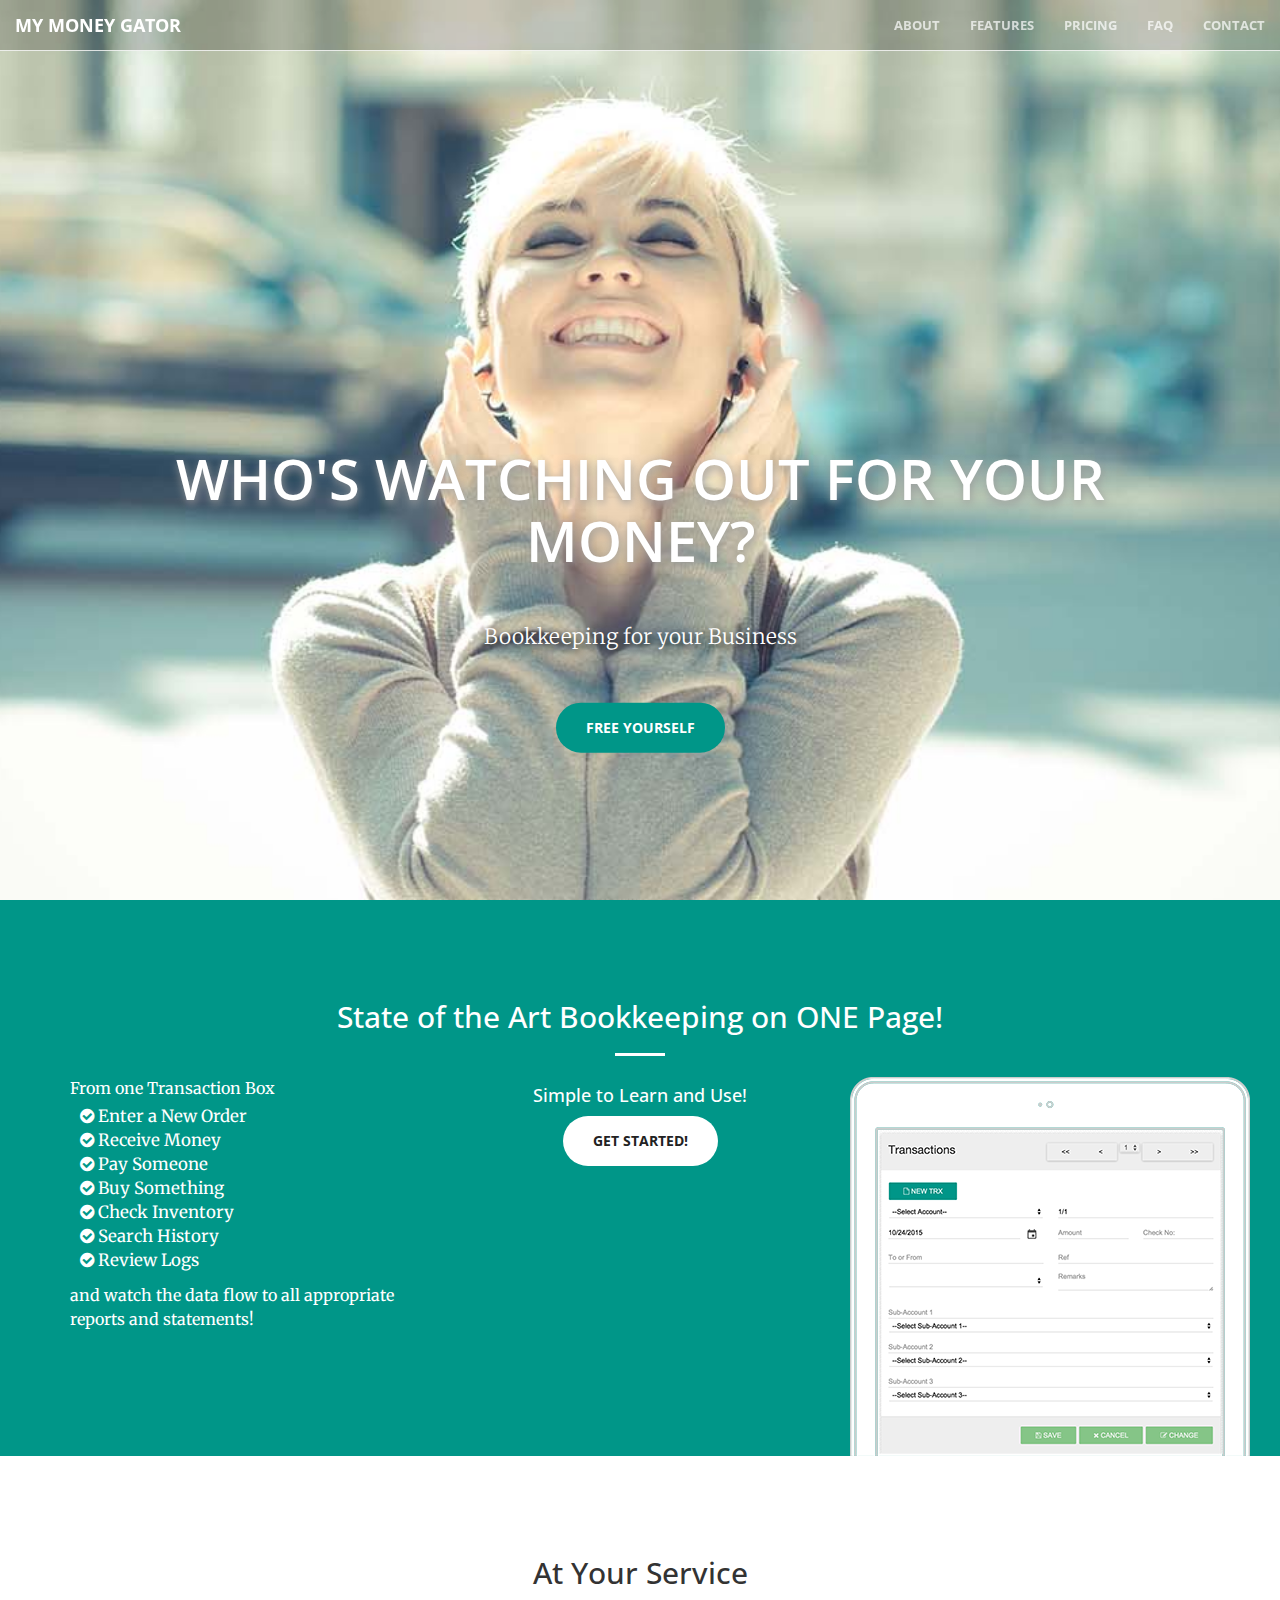
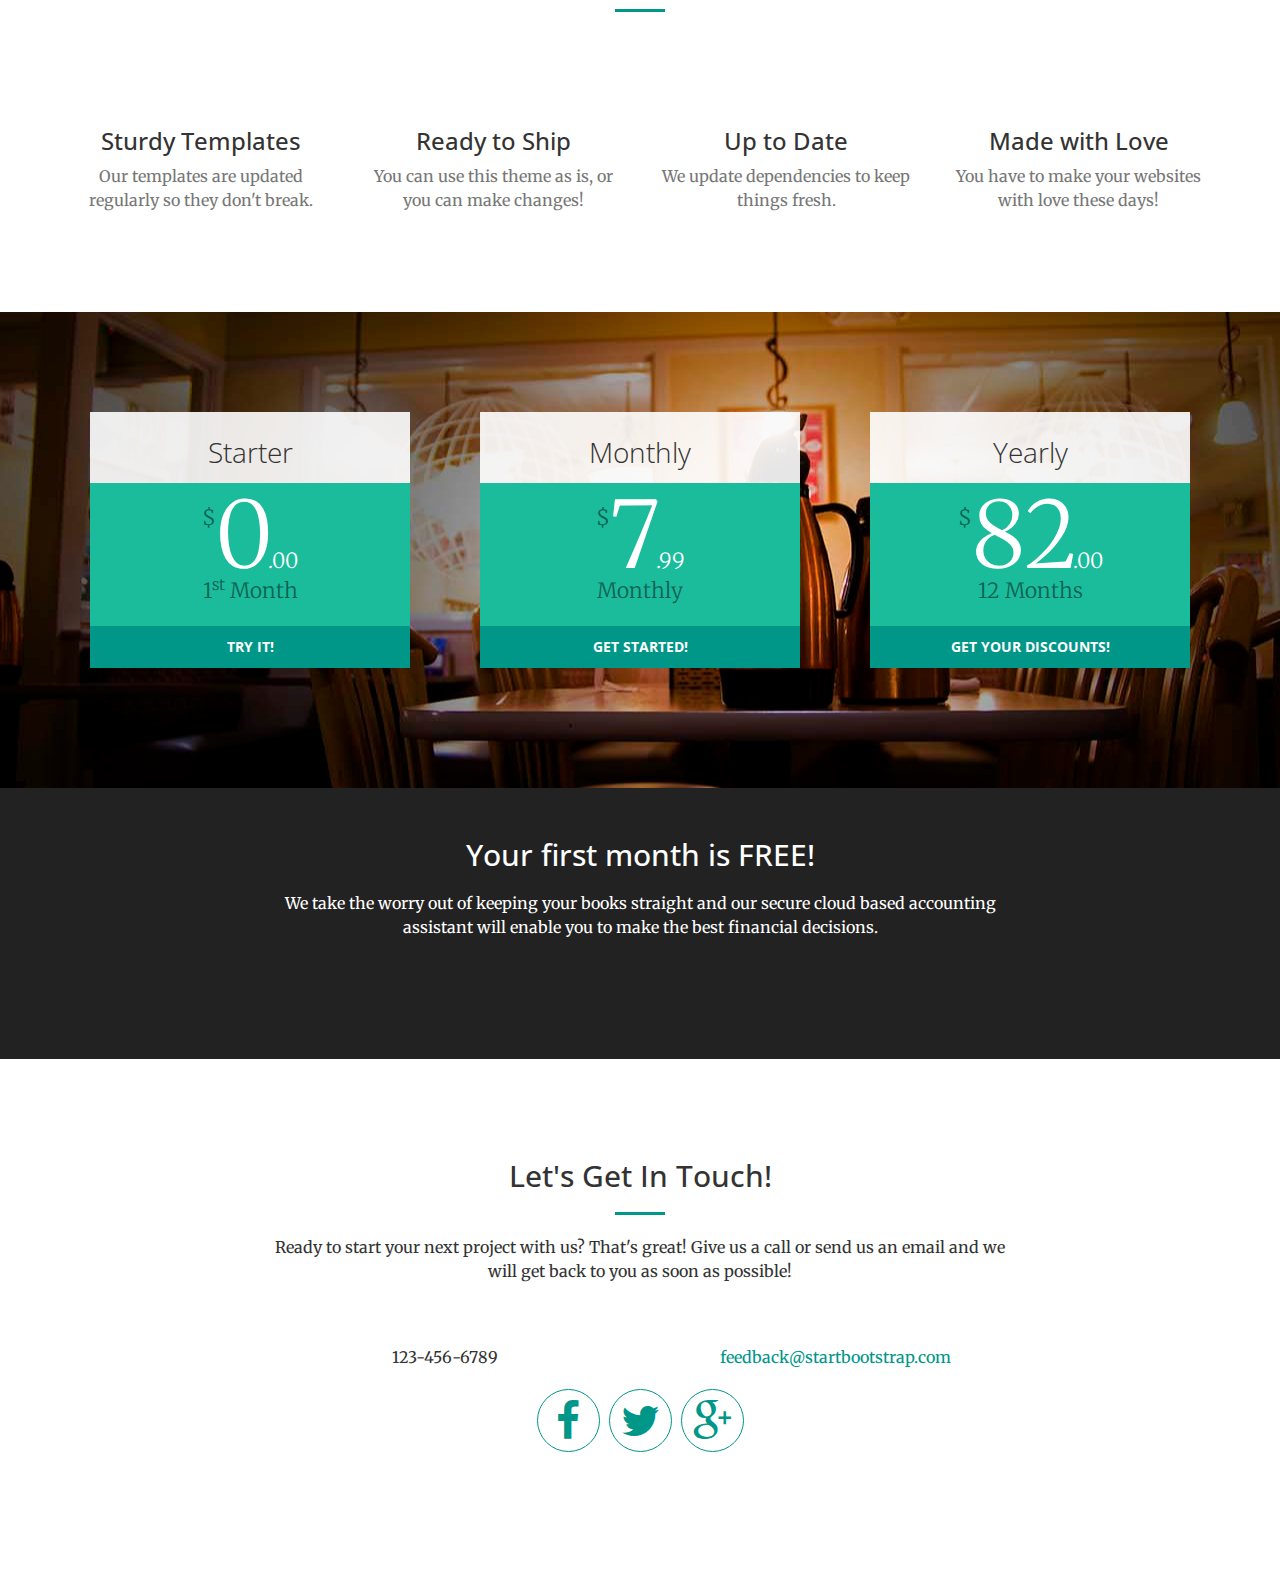
<file: index.html>
<!DOCTYPE html>
<html lang="en">

<head>

  <meta charset="utf-8">
  <meta http-equiv="X-UA-Compatible" content="IE=edge">
  <meta name="viewport" content="width=device-width, initial-scale=1">
  <meta name="description" content="">
  <meta name="author" content="">

  <title>Crunch Gator Accounting</title>

  <!-- Bootstrap Core CSS -->
  <link rel="stylesheet" href="css/bootstrap.min.css" type="text/css">

  <!-- Custom Fonts -->
  <link href='http://fonts.googleapis.com/css?family=Open+Sans:300italic,400italic,600italic,700italic,800italic,400,300,600,700,800' rel='stylesheet' type='text/css'>
  <link href='http://fonts.googleapis.com/css?family=Merriweather:400,300,300italic,400italic,700,700italic,900,900italic' rel='stylesheet' type='text/css'>
  <link rel="stylesheet" href="font-awesome/css/font-awesome.min.css" type="text/css">

  <!-- Plugin CSS -->
  <link rel="stylesheet" href="css/animate.min.css" type="text/css">

  <!-- Custom CSS -->
  <link rel="stylesheet" href="css/creative.css" type="text/css">

  <!-- HTML5 Shim and Respond.js IE8 support of HTML5 elements and media queries -->
  <!-- WARNING: Respond.js doesn't work if you view the page via file:// -->
  <!--[if lt IE 9]>
  <script src="https://oss.maxcdn.com/libs/html5shiv/3.7.0/html5shiv.js"></script>
  <script src="https://oss.maxcdn.com/libs/respond.js/1.4.2/respond.min.js"></script>
  <![endif]-->

</head>

<body id="page-top">

  <nav id="mainNav" class="navbar navbar-default navbar-fixed-top">
    <div class="container-fluid">
      <!-- Brand and toggle get grouped for better mobile display -->
      <div class="navbar-header">
        <button type="button" class="navbar-toggle collapsed" data-toggle="collapse" data-target="#bs-example-navbar-collapse-1">
          <span class="sr-only">Toggle navigation</span>
          <span class="icon-bar"></span>
          <span class="icon-bar"></span>
          <span class="icon-bar"></span>
        </button>
        <a class="navbar-brand page-scroll" href="#page-top">My Money Gator</a>
      </div>

      <!-- Collect the nav links, forms, and other content for toggling -->
      <div class="collapse navbar-collapse" id="bs-example-navbar-collapse-1">
        <ul class="nav navbar-nav navbar-right">
          <li>
            <a class="page-scroll" href="#about">About</a>
          </li>
          <li>
            <a class="page-scroll" href="#features">Features</a>
          </li>
          <li>
            <a class="page-scroll" href="#pricing">Pricing</a>
          </li>
          <li>
            <a href="faq.html#faq">FAQ</a>
          </li>
          <li>
            <a class="page-scroll" href="#contact">Contact</a>
          </li>
        </ul>
      </div>
      <!-- /.navbar-collapse -->
    </div>
    <!-- /.container-fluid -->
  </nav>

  <header>
    <div class="header-content">
      <div class="header-content-inner">
        <h1>Who's watching out for your money?</h1>

        <p>Bookkeeping for your Business</p>
        <a href="http://mymoneygator.com/sign_in" class="btn btn-primary btn-xl page-scroll">Free Yourself</a>
      </div>
    </div>
  </header>

  <section class="bg-primary" id="about">
    <div class="container">
      <div class="row">
        <div class="col-lg-8 col-lg-offset-2 text-center">
          <h2 class="section-heading">State of the Art Bookkeeping on ONE Page!</h2>
          <hr class="light">
        </div>
      </div>
      <div class="row">
        <div class="col-md-4 col-xs-offset-3 col-md-offset-0">
          <p>From one Transaction Box</p>
          <ul id="about-list">
            <li><i class="fa fa-check-circle"></i> Enter a New Order</li>
            <li><i class="fa fa-check-circle"></i> Receive Money</li>
            <li><i class="fa fa-check-circle"></i> Pay Someone</li>
            <li><i class="fa fa-check-circle"></i> Buy Something</li>
            <li><i class="fa fa-check-circle"></i> Check Inventory</li>
            <li><i class="fa fa-check-circle"></i> Search History</li>
            <li><i class="fa fa-check-circle"></i> Review Logs</li>
          </ul>
          <p>and watch the data flow to all appropriate reports and statements!</p>
        </div>
        <div class="col-md-4 text-center">
          <h4>Simple to Learn and Use!</h4>
          <a href="#" class="btn btn-default btn-xl">Get Started!</a>
        </div>
      </div>
    </div>
    <img id="transaction-box" class="center-block hidden-xs hidden-sm" src="img/transaction_box.png" />
  </section>

  <section id="features">
    <div class="container">
      <div class="row">
        <div class="col-lg-12 text-center">
          <h2 class="section-heading">At Your Service</h2>
          <hr class="primary">
        </div>
      </div>
    </div>
    <div class="container">
      <div class="row">
        <div class="col-lg-3 col-md-6 text-center">
          <div class="service-box">
            <i class="fa fa-4x fa-diamond wow bounceIn text-primary"></i>
            <h3>Sturdy Templates</h3>
            <p class="text-muted">Our templates are updated regularly so they don't break.</p>
          </div>
        </div>
        <div class="col-lg-3 col-md-6 text-center">
          <div class="service-box">
            <i class="fa fa-4x fa-paper-plane wow bounceIn text-primary" data-wow-delay=".1s"></i>
            <h3>Ready to Ship</h3>
            <p class="text-muted">You can use this theme as is, or you can make changes!</p>
          </div>
        </div>
        <div class="col-lg-3 col-md-6 text-center">
          <div class="service-box">
            <i class="fa fa-4x fa-newspaper-o wow bounceIn text-primary" data-wow-delay=".2s"></i>
            <h3>Up to Date</h3>
            <p class="text-muted">We update dependencies to keep things fresh.</p>
          </div>
        </div>
        <div class="col-lg-3 col-md-6 text-center">
          <div class="service-box">
            <i class="fa fa-4x fa-heart wow bounceIn text-primary" data-wow-delay=".3s"></i>
            <h3>Made with Love</h3>
            <p class="text-muted">You have to make your websites with love these days!</p>
          </div>
        </div>
      </div>
    </div>
  </section>

  <section id="pricing">
    <div class="container">
      <div class="row">
        <div class="col-md-4">
          <ul class="pricing-box text-center">
            <li class="title-row">
              <h3>Starter</h3>
            </li>
            <li class="price-row"><span class="currency">$</span><span class="price">0</span><span class="price-cent">.00</span><span class="plane">1<sup>st</sup> Month</span></li>
            <li class="action">
              <a href="http://mymoneygator.com/sign_in" class="btn btn-primary btn">Try It!</a>
            </li>
          </ul>
        </div>
        <div class="col-md-4">
          <ul class="pricing-box text-center">
            <li class="title-row">
              <h3>Monthly</h3>
            </li>
            <li class="price-row"><span class="currency">$</span><span class="price">7</span><span class="price-cent">.99</span><span class="plane">Monthly</span></li>
            <li class="action">
              <a href="http://mymoneygator.com/sign_in" class="btn btn-primary btn">Get Started!</a>
            </li>
          </ul>
        </div>
        <div class="col-md-4">
          <ul class="pricing-box text-center">
            <li class="title-row">
              <h3>Yearly</h3>
            </li>
            <li class="price-row"><span class="currency">$</span><span class="price">82</span><span class="price-cent">.00</span><span class="plane">12 Months</span></li>
            <li class="action">
              <a href="http://mymoneygator.com/sign_in" class="btn btn-primary btn">Get Your Discounts!</a>
            </li>
          </ul>
        </div>
      </div>
    </div>
  </section>

  <aside class="bg-dark">
    <div class="container text-center">
      <div class="row">
        <div class="col-lg-8 col-lg-offset-2  call-to-action">
          <h2>Your first month is FREE!</h2>
          <p>
            We take the worry out of keeping your books straight and our
            secure cloud based accounting assistant will enable you to make
            the best financial decisions.
          </p>
          <a href="http://mymoneygator.com/sign_in" class="btn btn-default btn-xl wow tada">Try it Now!</a>
        </div>
      </div>
    </div>
  </aside>

  <section id="contact">
    <div class="container">
      <div class="row">
        <div class="col-lg-8 col-lg-offset-2 text-center">
          <h2 class="section-heading">Let's Get In Touch!</h2>
          <hr class="primary">
          <p>Ready to start your next project with us? That's great! Give us a call or send us an email and we will get back to you as soon as possible!</p>
        </div>
        <div class="col-lg-4 col-lg-offset-2 text-center">
          <i class="fa fa-phone fa-3x wow bounceIn"></i>
          <p>123-456-6789</p>
        </div>
        <div class="col-lg-4 text-center">
          <i class="fa fa-envelope-o fa-3x wow bounceIn" data-wow-delay=".1s"></i>
          <p><a href="mailto:your-email@your-domain.com">feedback@startbootstrap.com</a></p>
        </div>
      </div>
      <div class="row">
        <p class="social-icons text-center">
          <a href="#"><i class="fa fa-facebook"></i></a>
          <a href="#"><i class="fa fa-twitter"></i></a>
          <a href="#"><i class="fa fa-google-plus"></i></a>
        </p>
      </div>
    </div>
  </section>

  <!-- jQuery -->
  <script src="js/jquery.js"></script>

  <!-- Bootstrap Core JavaScript -->
  <script src="js/bootstrap.min.js"></script>

  <!-- Plugin JavaScript -->
  <script src="js/jquery.easing.min.js"></script>
  <script src="js/jquery.fittext.js"></script>
  <script src="js/wow.min.js"></script>

  <!-- Custom Theme JavaScript -->
  <script src="js/creative.js"></script>

</body>

</html>
</file>
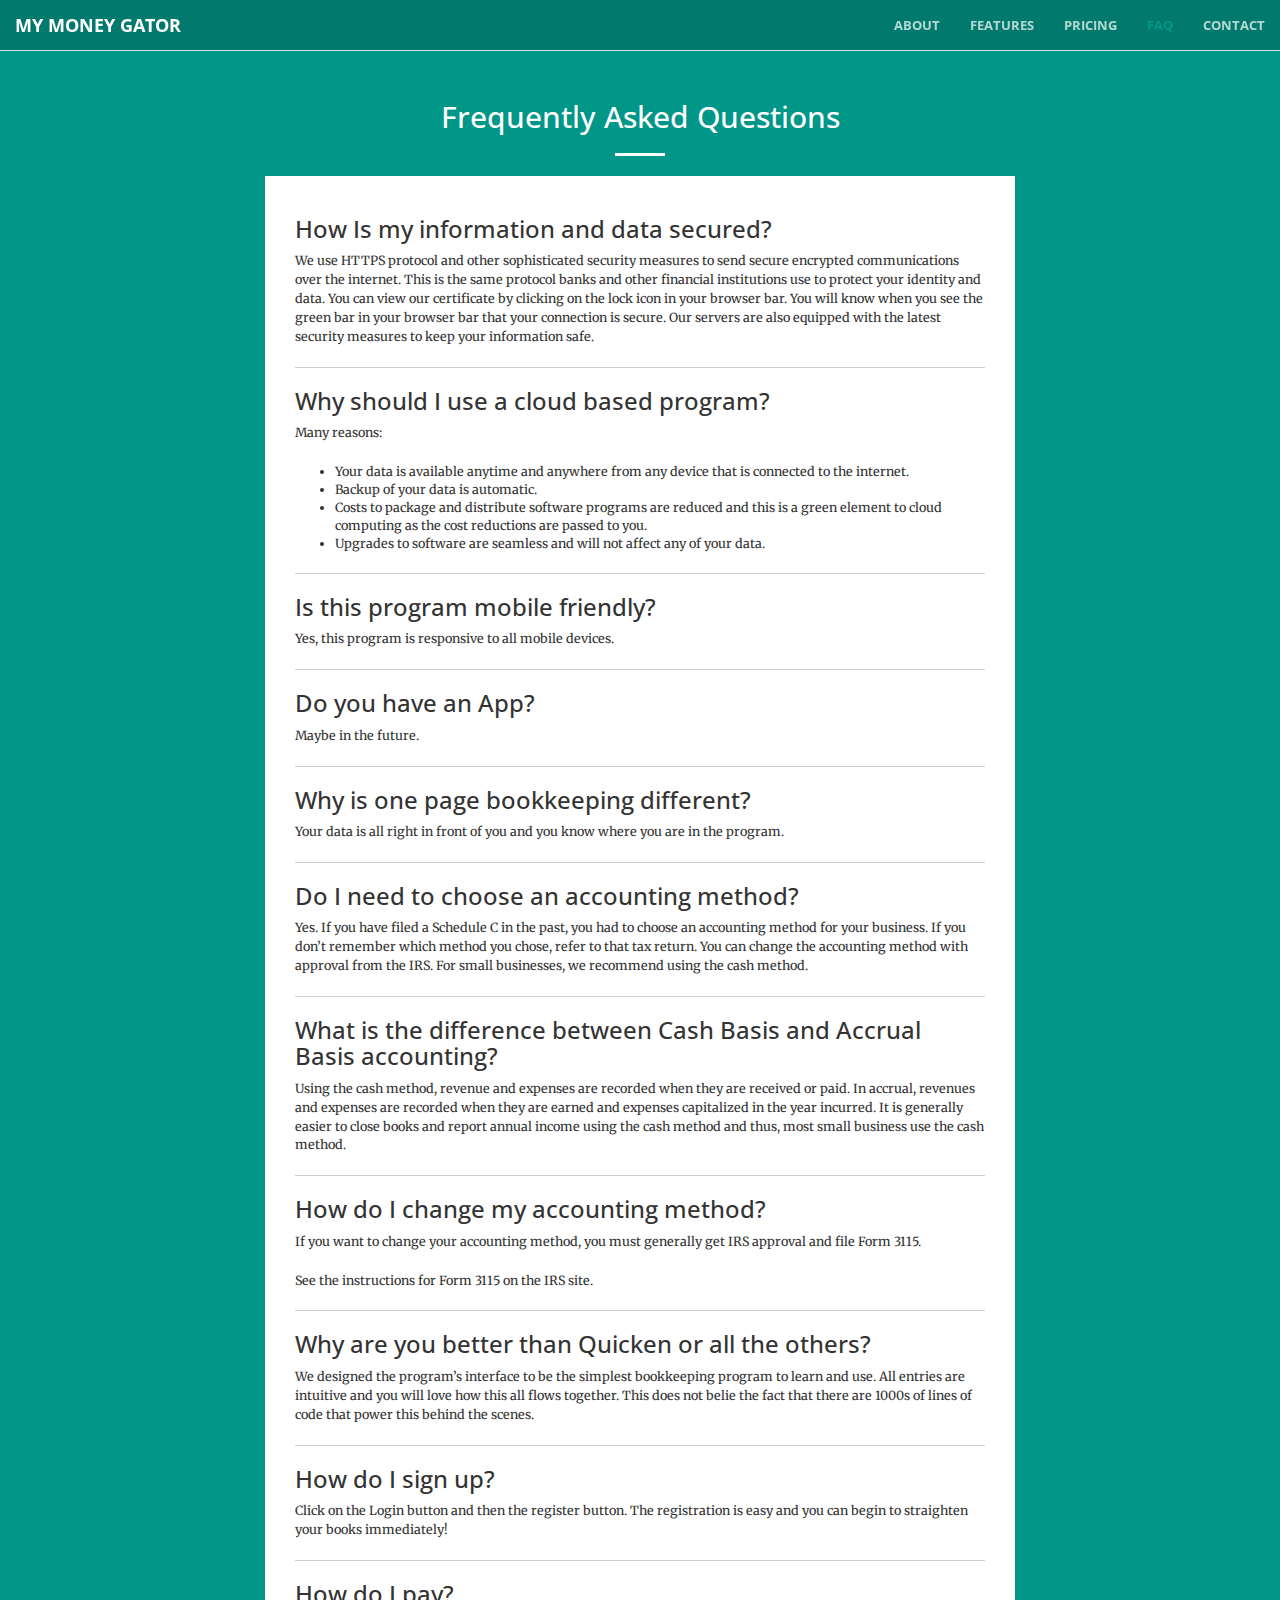
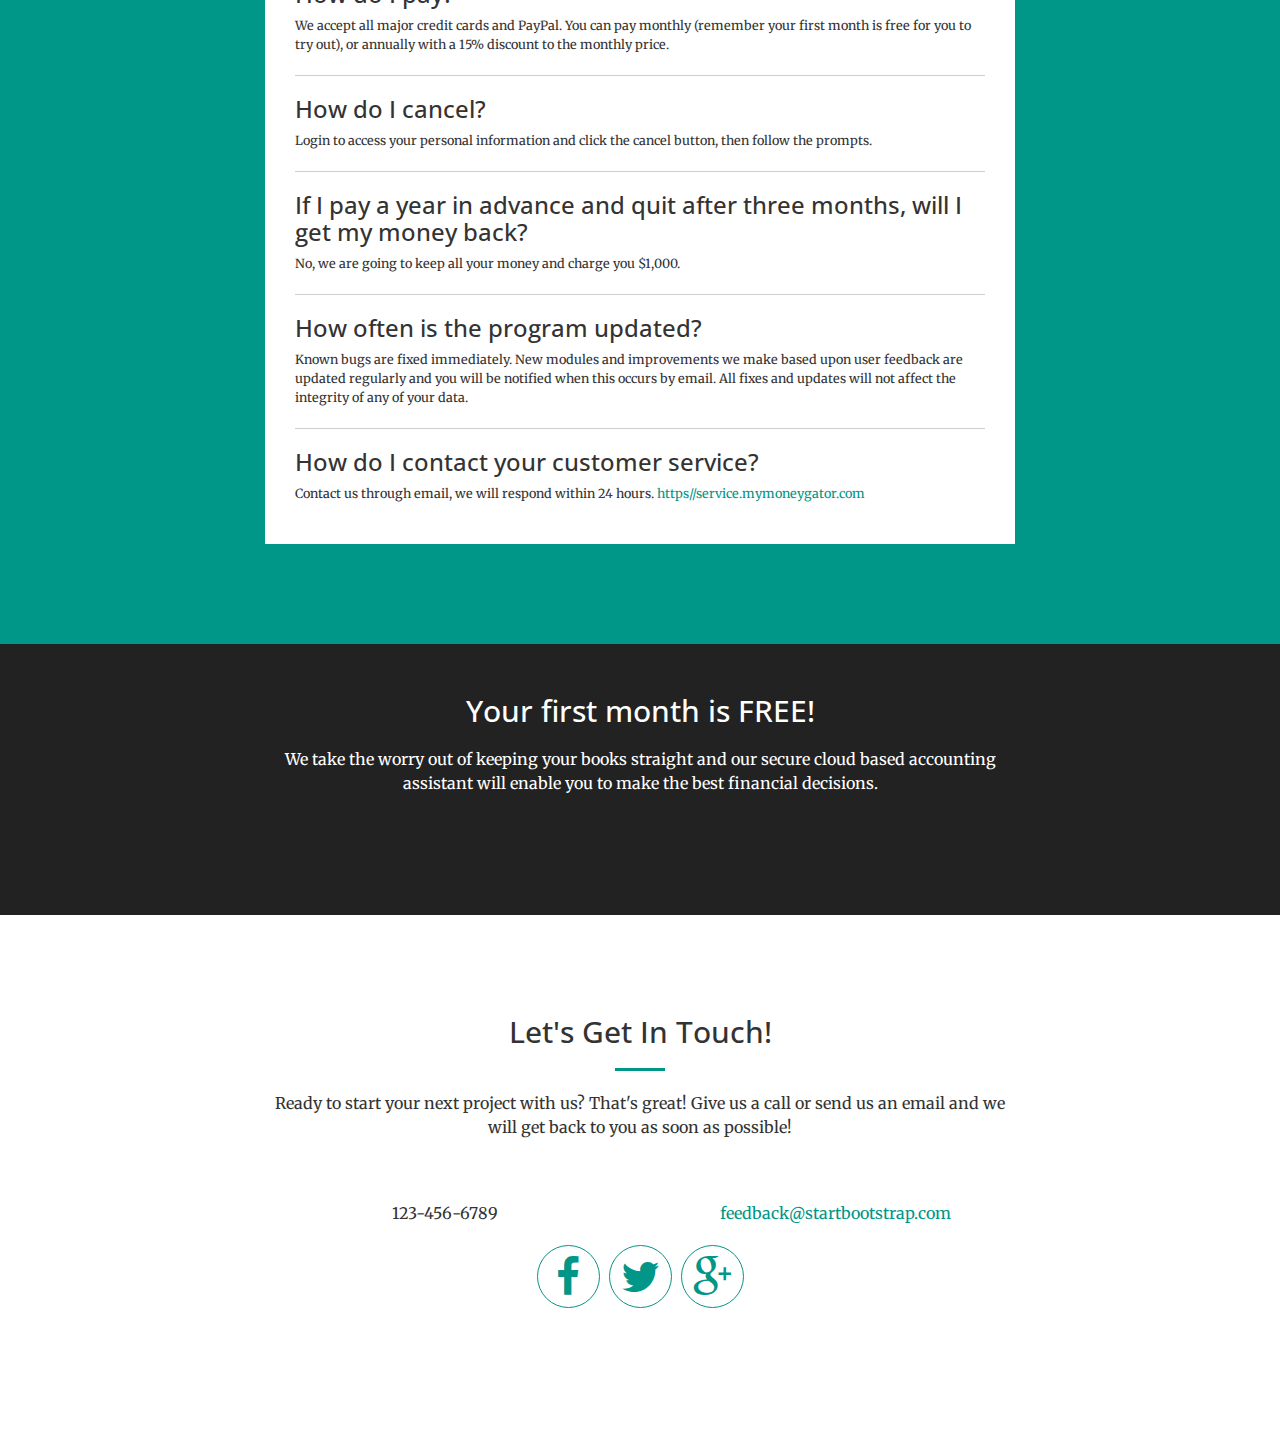
<file: faq.html>
<!DOCTYPE html>
<html lang="en">

<head>

  <meta charset="utf-8">
  <meta http-equiv="X-UA-Compatible" content="IE=edge">
  <meta name="viewport" content="width=device-width, initial-scale=1">
  <meta name="description" content="">
  <meta name="author" content="">

  <title>Crunch Gator Accounting</title>

  <!-- Bootstrap Core CSS -->
  <link rel="stylesheet" href="css/bootstrap.min.css" type="text/css">

  <!-- Custom Fonts -->
  <link href='http://fonts.googleapis.com/css?family=Open+Sans:300italic,400italic,600italic,700italic,800italic,400,300,600,700,800' rel='stylesheet' type='text/css'>
  <link href='http://fonts.googleapis.com/css?family=Merriweather:400,300,300italic,400italic,700,700italic,900,900italic' rel='stylesheet' type='text/css'>
  <link rel="stylesheet" href="font-awesome/css/font-awesome.min.css" type="text/css">

  <!-- Plugin CSS -->
  <link rel="stylesheet" href="css/animate.min.css" type="text/css">

  <!-- Custom CSS -->
  <link rel="stylesheet" href="css/creative.css" type="text/css">

  <!-- HTML5 Shim and Respond.js IE8 support of HTML5 elements and media queries -->
  <!-- WARNING: Respond.js doesn't work if you view the page via file:// -->
  <!--[if lt IE 9]>
  <script src="https://oss.maxcdn.com/libs/html5shiv/3.7.0/html5shiv.js"></script>
  <script src="https://oss.maxcdn.com/libs/respond.js/1.4.2/respond.min.js"></script>
  <![endif]-->

</head>

<body id="page-top">

  <nav id="mainNav" class="navbar navbar-default navbar-fixed-top">
    <div class="container-fluid">
      <!-- Brand and toggle get grouped for better mobile display -->
      <div class="navbar-header">
        <button type="button" class="navbar-toggle collapsed" data-toggle="collapse" data-target="#bs-example-navbar-collapse-1">
          <span class="sr-only">Toggle navigation</span>
          <span class="icon-bar"></span>
          <span class="icon-bar"></span>
          <span class="icon-bar"></span>
        </button>
        <a class="navbar-brand page-scroll" href="#page-top">My Money Gator</a>
      </div>

      <!-- Collect the nav links, forms, and other content for toggling -->
      <div class="collapse navbar-collapse" id="bs-example-navbar-collapse-1">
        <ul class="nav navbar-nav navbar-right">
          <li>
            <a href="index.html#about">About</a>
          </li>
          <li>
            <a href="index.html#features">Features</a>
          </li>
          <li>
            <a href="index.html#pricing">Pricing</a>
          </li>
          <li>
            <a href="#faq">FAQ</a>
          </li>
          <li>
            <a href="index.html#contact">Contact</a>
          </li>
        </ul>
      </div>
      <!-- /.navbar-collapse -->
    </div>
    <!-- /.container-fluid -->
  </nav>

  <section class="bg-primary" id="faq">
    <div class="container">
      <div class="row">
        <div class="col-lg-8 col-lg-offset-2 text-center">
          <h2 class="section-heading">Frequently Asked Questions</h2>
          <hr class="light">
          <div id="faq-list">
            <div class="question">
              <h3>How Is my information and data secured?</h3>
              <p>
                We use HTTPS protocol and other sophisticated security measures
                to send secure encrypted communications over the internet. This
                is the same protocol banks and other financial institutions use
                to protect your identity and data. You can view our certificate
                by clicking on the lock icon in your browser bar. You will know
                when you see the green bar in your browser bar that your
                connection is secure. Our servers are also equipped with
                the latest security measures to keep your information safe.
              </p>
            </div>
            <div class="question">
              <h3>Why should I use a cloud based program?</h3>
              <p>
                Many reasons:
                <ul>
                  <li>Your data is available anytime and anywhere from any device that is connected to the internet. </li>
                  <li>Backup of your data is automatic.</li>
                  <li>Costs to package and distribute software programs are reduced and this is a green element to cloud computing as the cost reductions are passed to you. </li>
                  <li>Upgrades to software are seamless and will not affect any of your data.</li>
                </ul>
              </p>
            </div>
            <div class="question">
              <h3>Is this program mobile friendly?</h3>
              <p>
                Yes, this program is responsive to all mobile devices.
              </p>
            </div>
            <div class="question">
              <h3>Do you have an App?</h3>
              <p>
                Maybe in the future.
              </p>
            </div>
            <div class="question">
              <h3>Why is one page bookkeeping different?</h3>
              <p>
                Your data is all right in front of you and you know where you are in the program.
              </p>
            </div>
            <div class="question">
              <h3>Do I need to choose an accounting method?</h3>
              <p>
                Yes. If you have filed a Schedule C in the past, you had to choose
                an accounting method for your business. If you don’t remember which
                method you chose, refer to that tax return. You can change the
                accounting method with approval from the IRS. For small businesses,
                we recommend using the cash method.
              </p>
            </div>
            <div class="question">
              <h3>What is the difference between Cash Basis and Accrual Basis accounting?</h3>
              <p>
                Using the cash method, revenue and expenses are recorded when they
                are received or paid. In accrual, revenues and expenses are recorded
                when they are earned and expenses capitalized in the year incurred.
                It is generally easier to close books and report annual income
                using the cash method and thus, most small business use the cash method.
              </p>
            </div>
            <div class="question">
              <h3>How do I change my accounting method?</h3>
              <p>
                If you want to change your accounting method, you must generally
                get IRS approval and file Form 3115.
              </p>
              <p>
                See the instructions for Form 3115 on the IRS site.
              </p>
            </div>
            <div class="question">
              <h3>Why are you better than Quicken or all the others?</h3>
              <p>
                We designed the program’s interface to be the simplest bookkeeping
                program to learn and use. All entries are intuitive and you will
                love how this all flows together. This does not belie the fact
                that there are 1000s of lines of code that power this behind the scenes.
              </p>
            </div>
            <div class="question">
              <h3>How do I sign up?</h3>
              <p>
                Click on the Login button and then the register button. The registration
                is easy and you can begin to straighten your books immediately!
              </p>
            </div>
            <div class="question">
              <h3>How do I pay?</h3>
              <p>
                We accept all major credit cards and PayPal. You can pay monthly
                (remember your first month is free for you to try out), or annually
                with a 15% discount to the monthly price.
              </p>
            </div>
            <div class="question">
              <h3>How do I cancel?</h3>
              <p>
                Login to access your personal information and click the cancel button,
                then follow the prompts.
              </p>
            </div>
            <div class="question">
              <h3>If I pay a year in advance and quit after three months, will I get my money back?</h3>
              <p>
                No, we are going to keep all your money and charge you $1,000.
              </p>
            </div>
            <div class="question">
              <h3>How often is the program updated?</h3>
              <p>
                Known bugs are fixed immediately. New modules and improvements we
                make based upon user feedback are updated regularly and you will
                be notified when this occurs by email.  All fixes and updates
                will not affect the integrity of any of your data.
              </p>
            </div>
            <div class="question">
              <h3>How do I contact your customer service?</h3>
              <p>
                Contact us through email, we will respond within 24 hours. <a href="https//service.mymoneygator.com">https//service.mymoneygator.com</a>
              </p>
            </div>
          </div>
        </div>
      </div>
    </section>

    <aside class="bg-dark">
      <div class="container text-center">
        <div class="row">
          <div class="col-lg-8 col-lg-offset-2  call-to-action">
            <h2>Your first month is FREE!</h2>
            <p>
              We take the worry out of keeping your books straight and our
              secure cloud based accounting assistant will enable you to make
              the best financial decisions.
            </p>
            <a href="http://mymoneygator.com/sign_in" class="btn btn-default btn-xl wow tada">Try it Now!</a>
          </div>
        </div>
      </div>
    </aside>

    <section id="contact">
      <div class="container">
        <div class="row">
          <div class="col-lg-8 col-lg-offset-2 text-center">
            <h2 class="section-heading">Let's Get In Touch!</h2>
            <hr class="primary">
            <p>Ready to start your next project with us? That's great! Give us a call or send us an email and we will get back to you as soon as possible!</p>
          </div>
          <div class="col-lg-4 col-lg-offset-2 text-center">
            <i class="fa fa-phone fa-3x wow bounceIn"></i>
            <p>123-456-6789</p>
          </div>
          <div class="col-lg-4 text-center">
            <i class="fa fa-envelope-o fa-3x wow bounceIn" data-wow-delay=".1s"></i>
            <p><a href="mailto:your-email@your-domain.com">feedback@startbootstrap.com</a></p>
          </div>
        </div>
        <div class="row">
          <p class="social-icons text-center">
            <a href="#"><i class="fa fa-facebook"></i></a>
            <a href="#"><i class="fa fa-twitter"></i></a>
            <a href="#"><i class="fa fa-google-plus"></i></a>
          </p>
        </div>
      </div>
    </section>

    <!-- jQuery -->
    <script src="js/jquery.js"></script>

    <!-- Bootstrap Core JavaScript -->
    <script src="js/bootstrap.min.js"></script>

    <!-- Plugin JavaScript -->
    <script src="js/jquery.easing.min.js"></script>
    <script src="js/jquery.fittext.js"></script>
    <script src="js/wow.min.js"></script>

    <!-- Custom Theme JavaScript -->
    <script src="js/creative.js"></script>

  </body>

  </html>
</file>
<file: css/creative.css>
/*!
* Start Bootstrap - Creative Bootstrap Theme (http://startbootstrap.com)
* Code licensed under the Apache License v2.0.
* For details, see http://www.apache.org/licenses/LICENSE-2.0.
*/

html,
body {
  width: 100%;
  height: 100%;
}

body {
  font-family: Merriweather,'Helvetica Neue',Arial,sans-serif;
}

hr {
  max-width: 50px;
  border-color: #009688;
  border-width: 3px;
}

hr.light {
  border-color: #fff;
}

a {
  color: #009688;
  -webkit-transition: all .35s;
  -moz-transition: all .35s;
  transition: all .35s;
}

a:hover,
a:focus {
  color: #01c1ae;
}

h1,
h2,
h3,
h4,
h5,
h6 {
  font-family: 'Open Sans','Helvetica Neue',Arial,sans-serif;
}

p {
  margin-bottom: 20px;
  font-size: 16px;
  line-height: 1.5;
}

.bg-primary {
  background-color: #009688;
}

.bg-dark {
  color: #fff;
  background-color: #222;
}

.text-faded {
  color: rgba(255,255,255,.7);
}

section {
  padding: 100px 0;
}

aside {
  padding: 50px 0;
}

.no-padding {
  padding: 0;
}

.navbar-default {
  border-color: rgba(34,34,34,.05);
  font-family: 'Open Sans','Helvetica Neue',Arial,sans-serif;
  background-color: #fff;
  -webkit-transition: all .35s;
  -moz-transition: all .35s;
  transition: all .35s;
}

.navbar-default .navbar-header .navbar-brand {
  text-transform: uppercase;
  font-family: 'Open Sans','Helvetica Neue',Arial,sans-serif;
  font-weight: 700;
  color: #009688;
}

.navbar-default .navbar-header .navbar-brand:hover,
.navbar-default .navbar-header .navbar-brand:focus {
  color: #01c1ae;
}

.navbar-default .nav > li>a,
.navbar-default .nav>li>a:focus {
  text-transform: uppercase;
  font-size: 13px;
  font-weight: 700;
  color: #222;
}

.navbar-default .nav > li>a:hover,
.navbar-default .nav>li>a:focus:hover {
  color: #009688;
}

.navbar-default .nav > li.active>a,
.navbar-default .nav>li.active>a:focus {
  color: #009688!important;
  background-color: transparent;
}

.navbar-default .nav > li.active>a:hover,
.navbar-default .nav>li.active>a:focus:hover {
  background-color: transparent;
}

@media(min-width:768px) {
  .navbar-default {
    border-color: rgba(255,255,255,.8);
    background-color: rgba(4,4,4,.2);
  }

  .navbar-default .navbar-header .navbar-brand {
    color: rgba(255,255,255,.7);
  }

  .navbar-default .navbar-header .navbar-brand:hover,
  .navbar-default .navbar-header .navbar-brand:focus {
    color: #fff;
  }

  .navbar-default .nav > li>a,
  .navbar-default .nav>li>a:focus {
    color: rgba(255,255,255,.7);
  }

  .navbar-default .nav > li>a:hover,
  .navbar-default .nav>li>a:focus:hover {
    color: #fff;
  }

  .navbar-default.affix {
    border-color: rgba(34,34,34,.05);
    background-color: #fff;
  }

  .navbar-default.affix .navbar-header .navbar-brand {
    font-size: 14px;
    color: #009688;
  }

  .navbar-default.affix .navbar-header .navbar-brand:hover,
  .navbar-default.affix .navbar-header .navbar-brand:focus {
    color: #01c1ae;
  }

  .navbar-default.affix .nav > li>a,
  .navbar-default.affix .nav>li>a:focus {
    color: #222;
  }

  .navbar-default.affix .nav > li>a:hover,
  .navbar-default.affix .nav>li>a:focus:hover {
    color: #009688;
  }
}

header {
  position: relative;
  width: 100%;
  min-height: auto;
  text-align: center;
  color: #fff;
  background-image: url(../img/header.jpg);
  background-position: center;
  -webkit-background-size: cover;
  -moz-background-size: cover;
  background-size: cover;
  -o-background-size: cover;
}

header .header-content {
  position: relative;
  width: 100%;
  padding: 100px 15px;
  text-align: center;
}

header .header-content .header-content-inner h1 {
  margin-top: 300px;
  margin-bottom: 50px;
  text-transform: uppercase;
  font-weight: 600;
  font-size: 4em;
  text-shadow: 1px 3px 10px #999;
}

header .header-content .header-content-inner hr {
  margin: 30px auto;
}

header .header-content .header-content-inner p {
  margin-bottom: 50px;
  font-size: 1.5em;
  font-weight: 300;
  color: #fff;
  text-shadow: 1px 3px 10px #000;
}

@media(min-width:768px) {
  header {
    min-height: 100%;
  }

  header .header-content {
    position: absolute;
    top: 50%;
    padding: 0 50px;
    -webkit-transform: translateY(-50%);
    -ms-transform: translateY(-50%);
    transform: translateY(-50%);
  }

  header .header-content .header-content-inner {
    margin-right: auto;
    margin-left: auto;
    max-width: 1000px;
  }

  header .header-content .header-content-inner p {
    margin-right: auto;
    margin-left: auto;
    margin-top: 30px;
    max-width: 80%;
    font-size: 1.5em;
    color: #fff;
    text-shadow: 1px 3px 10px #000;
  }
}

.section-heading {
  margin-top: 0;
}

.service-box {
  margin: 50px auto 0;
  max-width: 400px;
}

@media(min-width:992px) {
  .service-box {
    margin: 20px auto 0;
  }
}

.service-box p {
  margin-bottom: 0;
}

.portfolio-box {
  display: block;
  position: relative;
  margin: 0 auto;
  max-width: 650px;
}

.portfolio-box .portfolio-box-caption {
  display: block;
  position: absolute;
  bottom: 0;
  width: 100%;
  height: 100%;
  text-align: center;
  color: #fff;
  opacity: 0;
  background: rgba(1,193,174,.9);
  -webkit-transition: all .35s;
  -moz-transition: all .35s;
  transition: all .35s;
}

.portfolio-box .portfolio-box-caption .portfolio-box-caption-content {
  position: absolute;
  top: 50%;
  width: 100%;
  text-align: center;
  transform: translateY(-50%);
}

.portfolio-box .portfolio-box-caption .portfolio-box-caption-content .project-category,
.portfolio-box .portfolio-box-caption .portfolio-box-caption-content .project-name {
  padding: 0 15px;
  font-family: 'Open Sans','Helvetica Neue',Arial,sans-serif;
}

.portfolio-box .portfolio-box-caption .portfolio-box-caption-content .project-category {
  text-transform: uppercase;
  font-size: 14px;
  font-weight: 600;
}

.portfolio-box .portfolio-box-caption .portfolio-box-caption-content .project-name {
  font-size: 18px;
}

.portfolio-box:hover .portfolio-box-caption {
  opacity: 1;
}

@media(min-width:768px) {
  .portfolio-box .portfolio-box-caption .portfolio-box-caption-content .project-category {
    font-size: 16px;
  }

  .portfolio-box .portfolio-box-caption .portfolio-box-caption-content .project-name {
    font-size: 22px;
  }
}

.call-to-action h2 {
  margin: 0 auto 20px;
}

.text-primary {
  color: #009688;
}

.no-gutter > [class*=col-] {
  padding-right: 0;
  padding-left: 0;
}

.btn-default {
  border-color: #fff;
  color: #222;
  background-color: #fff;
  -webkit-transition: all .35s;
  -moz-transition: all .35s;
  transition: all .35s;
}

.btn-default:hover,
.btn-default:focus,
.btn-default.focus,
.btn-default:active,
.btn-default.active,
.open > .dropdown-toggle.btn-default {
  border-color: #ededed;
  color: #222;
  background-color: #f2f2f2;
}

.btn-default:active,
.btn-default.active,
.open > .dropdown-toggle.btn-default {
  background-image: none;
}

.btn-default.disabled,
.btn-default[disabled],
fieldset[disabled] .btn-default,
.btn-default.disabled:hover,
.btn-default[disabled]:hover,
fieldset[disabled] .btn-default:hover,
.btn-default.disabled:focus,
.btn-default[disabled]:focus,
fieldset[disabled] .btn-default:focus,
.btn-default.disabled.focus,
.btn-default[disabled].focus,
fieldset[disabled] .btn-default.focus,
.btn-default.disabled:active,
.btn-default[disabled]:active,
fieldset[disabled] .btn-default:active,
.btn-default.disabled.active,
.btn-default[disabled].active,
fieldset[disabled] .btn-default.active {
  border-color: #fff;
  background-color: #fff;
}

.btn-default .badge {
  color: #fff;
  background-color: #222;
}

.btn-primary {
  border-color: #009688;
  color: #fff;
  background-color: #009688;
  -webkit-transition: all .35s;
  -moz-transition: all .35s;
  transition: all .35s;
}

.btn-primary:hover,
.btn-primary:focus,
.btn-primary.focus,
.btn-primary:active,
.btn-primary.active,
.open > .dropdown-toggle.btn-primary {
  border-color: #006d62;
  color: #fff;
  background-color: #01c1ae;
}

.btn-primary:active,
.btn-primary.active,
.open > .dropdown-toggle.btn-primary {
  background-image: none;
}

.btn-primary.disabled,
.btn-primary[disabled],
fieldset[disabled] .btn-primary,
.btn-primary.disabled:hover,
.btn-primary[disabled]:hover,
fieldset[disabled] .btn-primary:hover,
.btn-primary.disabled:focus,
.btn-primary[disabled]:focus,
fieldset[disabled] .btn-primary:focus,
.btn-primary.disabled.focus,
.btn-primary[disabled].focus,
fieldset[disabled] .btn-primary.focus,
.btn-primary.disabled:active,
.btn-primary[disabled]:active,
fieldset[disabled] .btn-primary:active,
.btn-primary.disabled.active,
.btn-primary[disabled].active,
fieldset[disabled] .btn-primary.active {
  border-color: #009688;
  background-color: #009688;
}

.btn-primary .badge {
  color: #009688;
  background-color: #fff;
}

.btn {
  border: 0;
  border-radius: 300px;
  text-transform: uppercase;
  font-family: 'Open Sans','Helvetica Neue',Arial,sans-serif;
  font-weight: 700;
}

.btn-xl {
  padding: 15px 30px;
}

::-moz-selection {
  text-shadow: none;
  color: #fff;
  background: #222;
}

::selection {
  text-shadow: none;
  color: #fff;
  background: #222;
}

img::selection {
  color: #fff;
  background: 0 0;
}

img::-moz-selection {
  color: #fff;
  background: 0 0;
}

body {
  webkit-tap-highlight-color: #222;
}
#about {
  position: relative;
}
#about p{
  margin-bottom: 5px;
}

#about .col-md-4{
  margin-bottom: 20px;
}

#about ul#about-list{
  list-style: none;
  padding-left: 10px;
  margin-top: 5px;
  font-size: 1.2em;
}

#about img#transaction-box{
  position: absolute;
  bottom: 0px;
  left: 850px;
}

#contact p.social-icons{
  font-size: 3em;
}

#contact p.social-icons a{
  display: inline-block;
  width: 1.5em;
  height: 1.5em;
  line-height: 1.5em;
  border-radius: 100%;
  border: solid 1px #009688;
  color: #009688;
  text-decoration: none;
}

#contact p.social-icons a:hover{
  background-color: #009688;
  color: #fff;
}

#pricing {
  background-image: url(../img/pricing.jpg);
  background-position: center;
}

#pricing ul.pricing-box{
  list-style: none;
  padding: 0 0 0 0;
  margin: 0 20px 20px 20px;

}

#pricing ul.pricing-box li{
  padding: 5px 0px;
}

#pricing ul.pricing-box .btn{
  background: transparent;
}

#pricing ul.pricing-box .title-row{
  background: rgba(255,255,255,.9);
}

#pricing ul.pricing-box .title-row h3{
  font-weight: lighter;
  font-size: 2em;
}

#pricing ul.pricing-box li.price-row{
  background: #1abc9c;
  color: #fff;
  font-weight: 200;
  padding: 20px 0;
}

#pricing ul.pricing-box li.action{
  background-color: #009688;
}

.pricing-box .price-row .currency {
    vertical-align: top;
    font-size: 1.5em;
}

.pricing-box .price-row .price {
    font-size: 6.6em;
    font-weight: 300;
    line-height: .7em;
}

.pricing-box .price-row .price-cent {
    margin: 0 0 0 -4px;
    font-size: 1.5em;
}

.pricing-box .price-row .currency, .pricing-box .price-row .plane {
    color: #0e6252;
}
.pricing-box .price-row .plane {
    display: block;
    font-size: 1.5em;
}

div#faq-list{
  background-color: rgba(255,255,255,1);
  color: #333;
  text-align: left;
  padding: 20px 30px;
}

div#faq-list div.question{
  border-bottom: solid 1px #cfcfcf;
}

div#faq-list div.question:last-child{
  border-bottom: none;
}

div#faq-list div.question p,
div#faq-list div.question ul{
  font-size: .9em;
}
</file>
